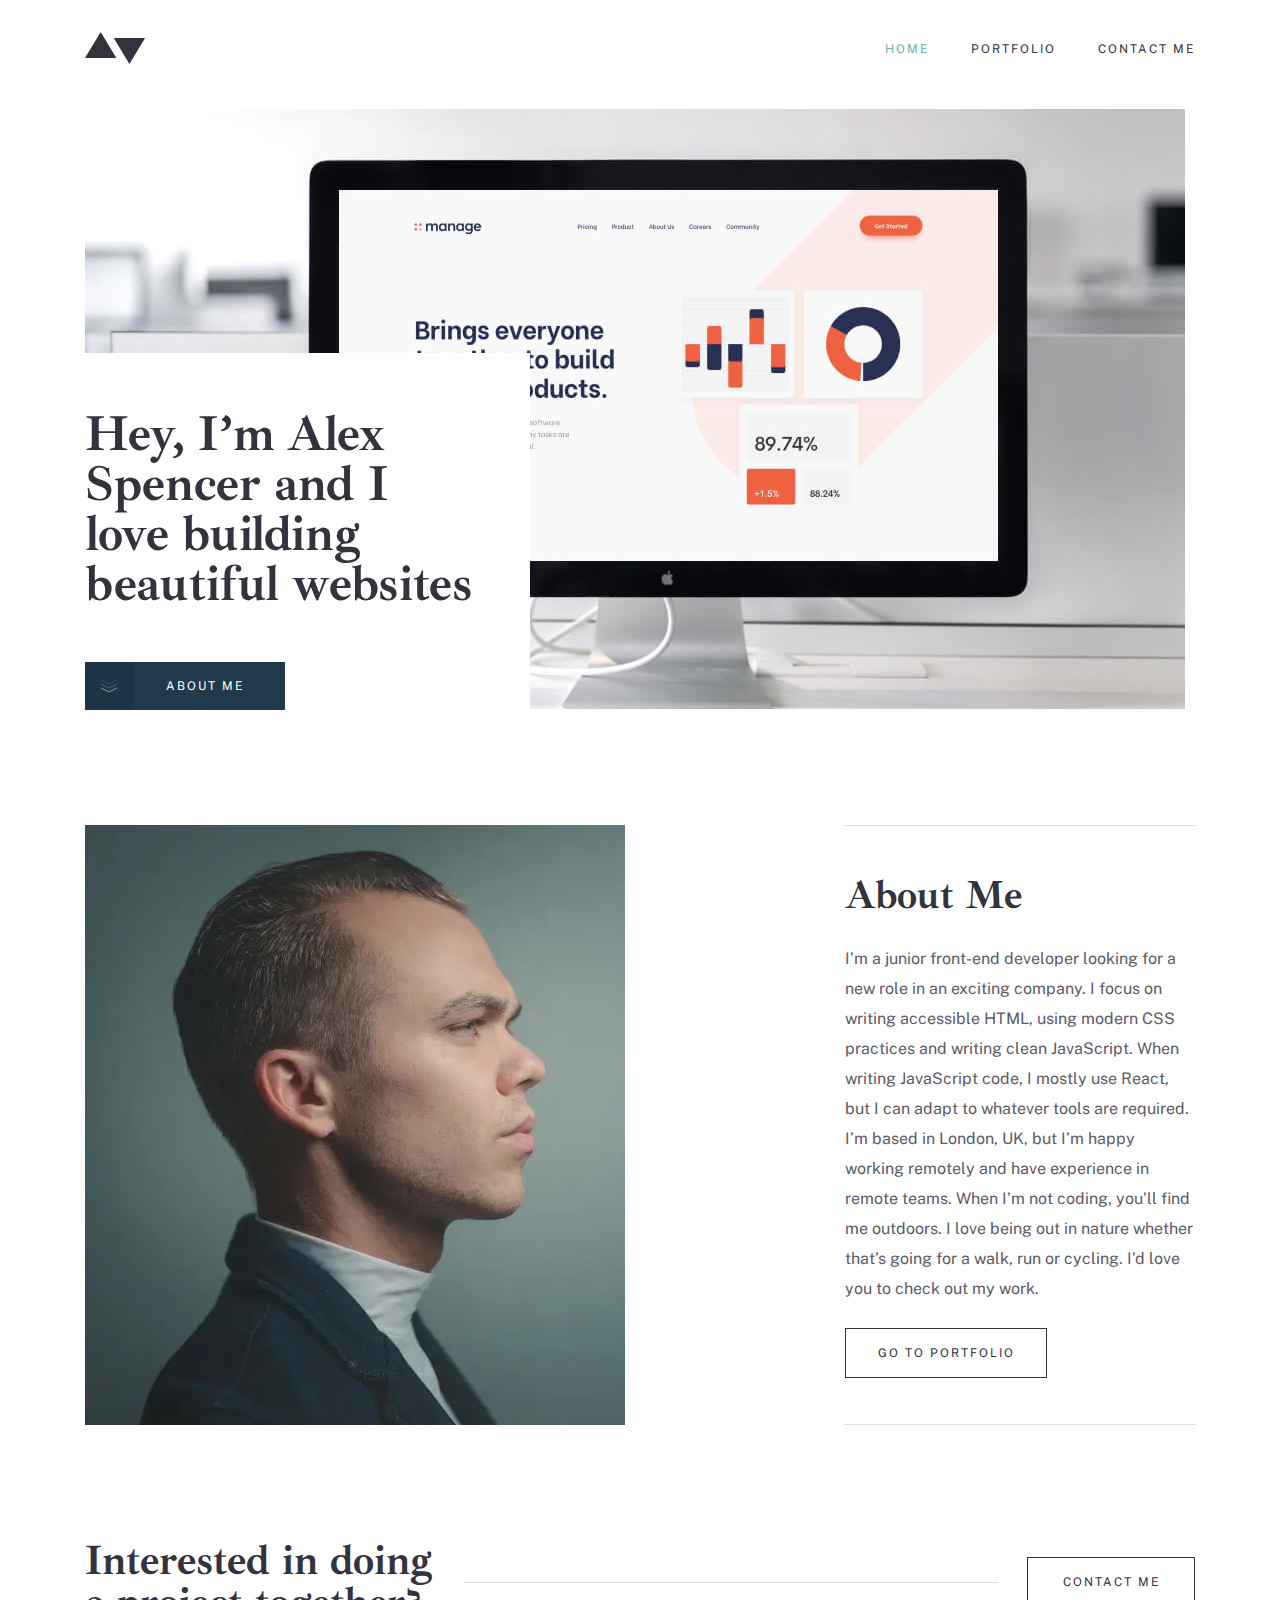
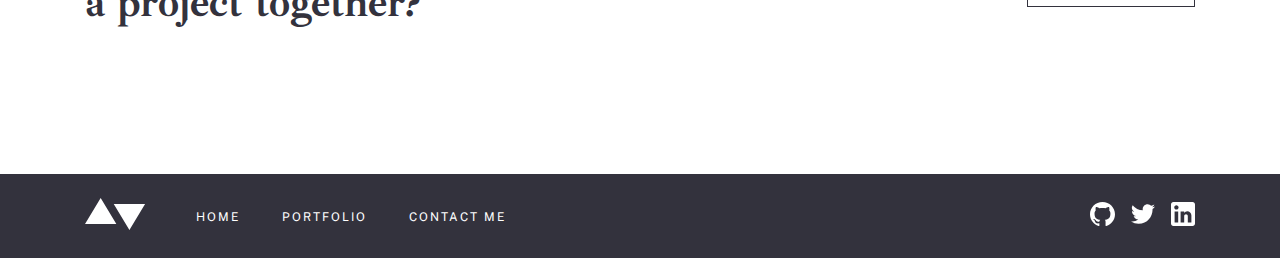
<file: index.html>
<!DOCTYPE html>
<html lang="en">
<head>
    <meta charset="UTF-8">
    <meta http-equiv="X-UA-Compatible" content="IE=edge">
    <meta name="viewport" content="width=device-width, initial-scale=1.0">
    <title>Portfolio</title>
    <link rel="stylesheet" href="css/main.min.css">
</head>
<body>


    <!-- Header start -->

    <header class="header">
        <div class="container">
            <div class="header__wrapper">
                <div class="header__logo">
                    <a class="header__logo-icon" href="index.html">
                        <img src="images/logo.svg" alt="site-logo">
                    </a>
                    <button class="header__logo-burger" type="button"></button>
                </div>
                <nav class="header__nav">
                    <ul class="header__list">
                        <li class="header__item">
                            <a class="header__link active" href="#">home</a>
                        </li>
                        <li class="header__item">
                            <a class="header__link" href="portfolio.html">portfolio</a>
                        </li>
                        <li class="header__item">
                            <a class="header__link" href="contact.html">contact me</a>
                        </li>
                    </ul>
                </nav>
            </div>
        </div>
    </header>

    <!-- Header end -->

    <!-- =============== Main start ================= -->

    <main class="site-main">

        <!-- Hero start -->

        <section class="hero">
            <div class="container">
                <div class="hero__wrapper">
                   <div class="hero__desc">
                    <h1 class="hero__desc-title">
                        Hey, I’m Alex Spencer and I love building beautiful websites
                    </h1>
                    <a class="hero__desc-button" href="#about">ABOUT ME</a>
                   </div>
                </div>
            </div>
        </section>

        <!-- Hero end -->

        <!-- About start -->


        <section class="about" id="about">
            <div class="container">
                <div class="about__wrapper">
                    <div class="about__images">
                        <picture>

                            <source type="image/webp" media="(min-width: 998px)" 
                            srcset="./images/men.webp 1x , ./images/men@2x.webp 2x">

                            <source class="about__image-table" type="image/webp" media="(min-width: 689px)"
                            srcset="./images/men-t.webp 1x , ./images/men-t@2x.webp 2x">

                            <source type="image/webp" 
                            srcset="./images/men-m.webp 1x , ./images/men-m@2x.webp 2x">

                            <source media="(min-width: 998px)"
                            srcset="./images/men.jpg , ./images/men@2x.jpg 2x">

                            <source class="about__image-table" media="(min-width: 689px)"
                            srcset="./images/men-t.jpg 1x ,./images/men-t@2x.jpg  2x">

                            <img class="about__image" src="images/men-m.jpg"
                            width="311" height="346" 
                            srcset="images/men-m.jpg 1x , images/men-m@2x.jpg 2x"
                            alt="About-img">
                        </picture>
                    </div>
                    <div class="about__desc">
                        <h2 class="about__desc-title">
                            About Me
                        </h2>
                        <p class="about__desc-text">
                            I’m a junior front-end developer looking for a new role in an exciting company. I focus on writing accessible HTML, using modern CSS practices and writing clean JavaScript. When writing JavaScript code, I mostly use React, but I can adapt to whatever tools are required. I’m based in London, UK, but I’m happy working remotely and have experience in remote teams. When I’m not coding, you’ll find me outdoors. I love being out in nature whether that’s going for a walk, run or cycling. I’d love you to check out my work.
                        </p>
                        <a class="about__desc-button" href="portfolio.html">GO TO PORTFOLIO</a>
                    </div>
                </div>
            </div>
        </section>

        <!-- About end -->

        <!-- Article start -->

        <article class="article">
            <div class="container">
                <div class="article__wrapper">
                    <div class="article__title-box">
                        <h2 class="article__title">
                            Interested in doing a project together?
                        </h2>
                    </div>
                    <span class="article__span">

                    </span>
                    <a class="article__button" href="contact.html">CONTACT ME</a>
                </div>
            </div>
        </article>

        <!-- Article end -->


    </main>


    <!-- =============== Main end =================== -->


    <!-- Footer start -->

    <footer class="footer">
        <div class="container">
            <div class="footer__wrapper">
                <div class="footer__block">
                    <a class="footer__logo" href="#">
                        <svg width="61" height="32"  xmlns="http://www.w3.org/2000/svg"><path fill-rule="evenodd" clip-rule="evenodd" d="M31.347 26.122 15.673 0 0 26.122h31.347ZM60.082 5.878 44.408 32 28.735 5.878h31.347Z"/></svg>
                    </a>
                    <ul class="footer__list">
                        <li class="footer__item">
                            <a class="footer__link" href="index.html">home</a>
                        </li>
                        <li class="footer__item">
                            <a class="footer__link" href="portfolio.html">portfolio</a>
                        </li>
                        <li class="footer__item">
                            <a class="footer__link" href="contact.html">contact me</a>
                        </li>
                    </ul>
                </div>
                <ul class="footer__network">
                    <li class="footer__network-item">
                       <a class="footer__network-icon" href="#" target="blank">
                        <svg width="25" height="24"  xmlns="http://www.w3.org/2000/svg"><path d="M12.5 0C5.594 0 0 5.51 0 12.305c0 5.437 3.581 10.048 8.547 11.674.625.116.854-.265.854-.592 0-.292-.01-1.066-.016-2.092-3.477.742-4.21-1.65-4.21-1.65-.569-1.42-1.39-1.8-1.39-1.8-1.133-.764.087-.748.087-.748 1.255.086 1.914 1.268 1.914 1.268 1.115 1.881 2.927 1.338 3.641 1.024.113-.797.434-1.338.792-1.646-2.776-.308-5.694-1.366-5.694-6.08 0-1.343.484-2.44 1.286-3.302-.14-.31-.562-1.562.11-3.256 0 0 1.047-.33 3.437 1.261 1-.273 2.063-.409 3.125-.415 1.063.006 2.125.142 3.125.415 2.375-1.591 3.422-1.261 3.422-1.261.672 1.694.25 2.945.125 3.256.797.861 1.281 1.959 1.281 3.302 0 4.727-2.921 5.767-5.703 6.07.438.369.844 1.123.844 2.276 0 1.647-.015 2.97-.015 3.37 0 .322.218.707.859.584 5-1.615 8.579-6.23 8.579-11.659C25 5.51 19.403 0 12.5 0Z"/></svg>
                       </a>
                    </li>
                    <li class="footer__network-item">
                        <a class="footer__network-icon" href="#" target="blank">
                            <svg width="24" height="20" xmlns="http://www.w3.org/2000/svg"><path d="M24 2.557a9.83 9.83 0 0 1-2.828.775A4.932 4.932 0 0 0 23.337.608a9.864 9.864 0 0 1-3.127 1.195A4.916 4.916 0 0 0 16.616.248c-3.179 0-5.515 2.966-4.797 6.045A13.978 13.978 0 0 1 1.671 1.149a4.93 4.93 0 0 0 1.523 6.574 4.903 4.903 0 0 1-2.229-.616c-.054 2.281 1.581 4.415 3.949 4.89a4.935 4.935 0 0 1-2.224.084 4.928 4.928 0 0 0 4.6 3.419A9.9 9.9 0 0 1 0 17.54a13.94 13.94 0 0 0 7.548 2.212c9.142 0 14.307-7.721 13.995-14.646A10.025 10.025 0 0 0 24 2.557Z"/></svg>
                        </a>
                    </li>
                    <li class="footer__network-item">
                        <a class="footer__network-icon" href="#" target="blank">
                            <svg width="24" height="24" xmlns="http://www.w3.org/2000/svg"><path fill-rule="evenodd" clip-rule="evenodd" d="M2.4 0h19.2C22.92 0 24 1.08 24 2.4v19.2c0 1.32-1.08 2.4-2.4 2.4H2.4C1.08 24 0 22.92 0 21.6V2.4C0 1.08 1.08 0 2.4 0Zm1.2 20.4h3.6V9.6H3.6v10.8ZM5.4 7.56c-1.2 0-2.16-.96-2.16-2.16 0-1.2.96-2.16 2.16-2.16 1.2 0 2.16.96 2.16 2.16 0 1.2-.96 2.16-2.16 2.16ZM16.8 20.4h3.6v-6.84c0-2.28-1.92-4.2-4.2-4.2-1.08 0-2.4.72-3 1.68V9.6H9.6v10.8h3.6v-6.36c0-.96.84-1.8 1.8-1.8.96 0 1.8.84 1.8 1.8v6.36Z"/></svg>
                        </a>
                    </li>
                </ul>
            </div>
        </div>
    </footer>

    <!-- Footer end -->

    
    <script src="js/app.js"></script>
</body>
</html>
</file>
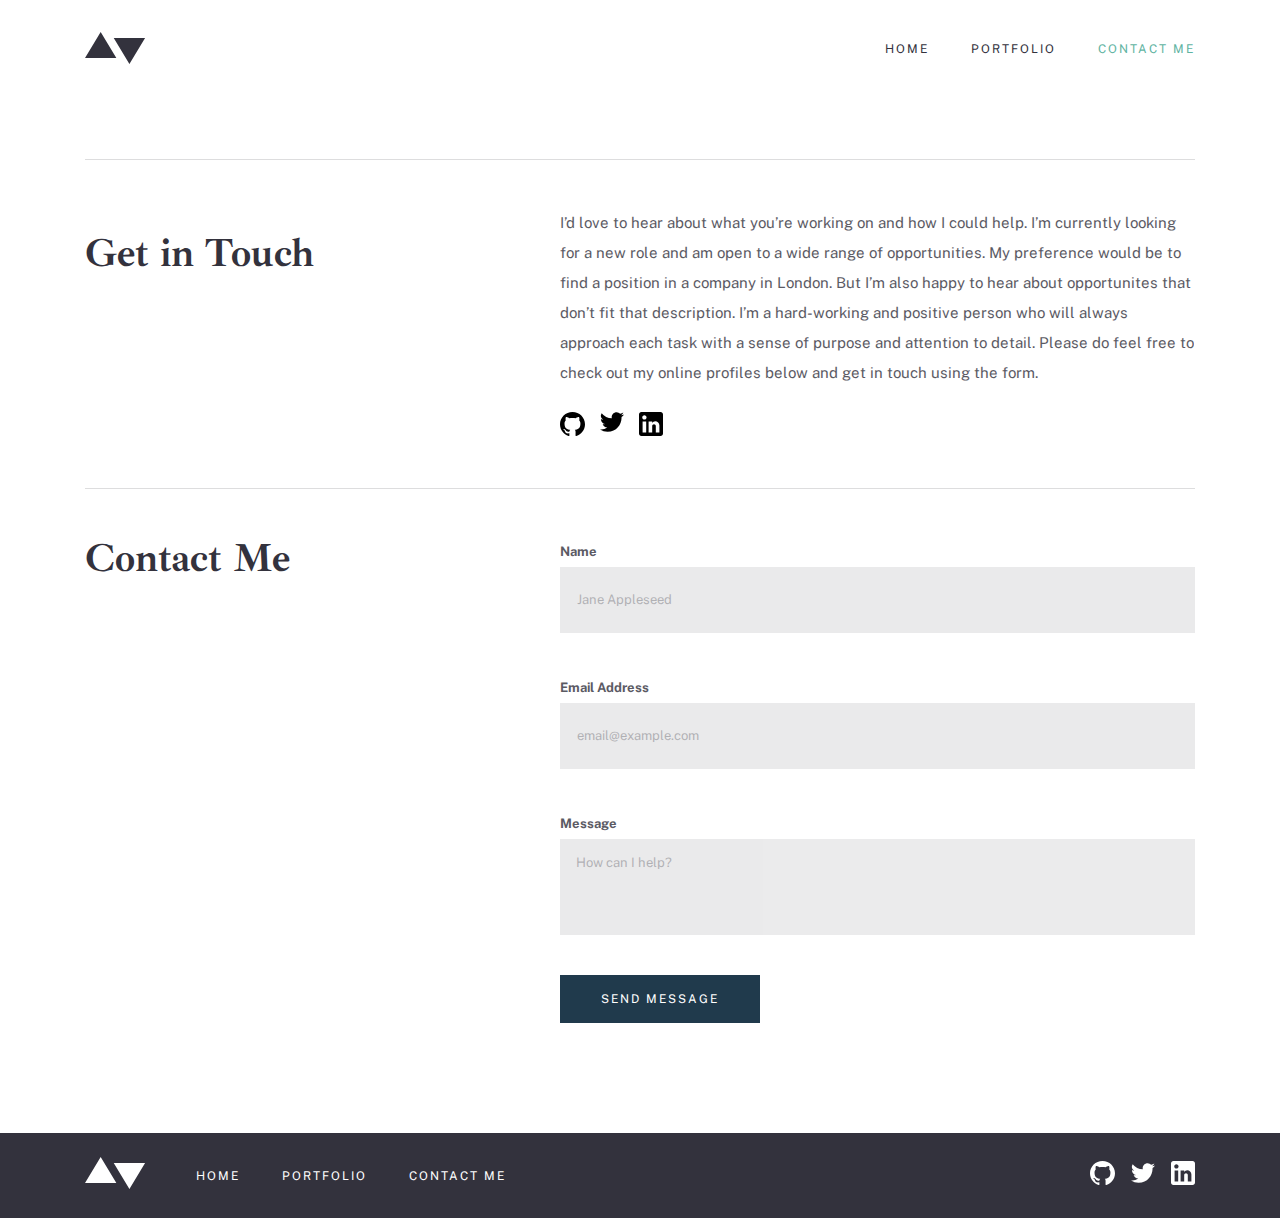
<file: contact.html>
<!DOCTYPE html>
<html lang="en">
<head>
    <meta charset="UTF-8">
    <meta http-equiv="X-UA-Compatible" content="IE=edge">
    <meta name="viewport" content="width=device-width, initial-scale=1.0">
    <title>Contact</title>
    <link rel="stylesheet" href="css/main.min.css">
</head>
<body>
    
    
    <!-- Header start -->
    
    <header class="header">
        <div class="container">
            <div class="header__wrapper">
                <div class="header__logo">
                    <a class="header__logo-icon" href="index.html">
                        <img src="images/logo.svg" alt="site-logo">
                    </a>
                    <button class="header__logo-burger" type="button"></button>
                </div>
                <nav class="header__nav">
                    <ul class="header__list">
                        <li class="header__item">
                            <a class="header__link" href="index.html">home</a>
                        </li>
                        <li class="header__item">
                            <a class="header__link" href="portfolio.html">portfolio</a>
                        </li>
                        <li class="header__item">
                            <a class="header__link active" href="contact.html">contact me</a>
                        </li>
                    </ul>
                </nav>
            </div>
        </div>
    </header>
    
    <!-- Header end -->
    
    
    <!-- Main start -->
    
    
    <main class="site-main">
        
        <!-- Touch start -->
        
        <section class="touch">
            <div class="container">
                <div class="touch__wrapper">
                    <h2 class="touch__title">
                        Get in Touch
                    </h2>
                    <div class="touch__desc">
                        <p class="touch__desc-text">
                            I’d love to hear about what you’re working on and how I could help. I’m currently looking for a new role and am open to a wide range of opportunities. My preference would be to find a position in a company in London. But I’m also happy to hear about opportunites that don’t fit that description. I’m a hard-working and positive person who will always approach each task with a sense of purpose and attention to detail. Please do feel free to check out my online profiles below and get in touch using the form.
                        </p>
                        <ul class="touch__desc-list">
                            <li class="touch__desc-item">
                                <a class="touch__desc-icon" href="#">
                                    <svg width="25" height="24"  xmlns="http://www.w3.org/2000/svg"><path d="M12.5 0C5.594 0 0 5.51 0 12.305c0 5.437 3.581 10.048 8.547 11.674.625.116.854-.265.854-.592 0-.292-.01-1.066-.016-2.092-3.477.742-4.21-1.65-4.21-1.65-.569-1.42-1.39-1.8-1.39-1.8-1.133-.764.087-.748.087-.748 1.255.086 1.914 1.268 1.914 1.268 1.115 1.881 2.927 1.338 3.641 1.024.113-.797.434-1.338.792-1.646-2.776-.308-5.694-1.366-5.694-6.08 0-1.343.484-2.44 1.286-3.302-.14-.31-.562-1.562.11-3.256 0 0 1.047-.33 3.437 1.261 1-.273 2.063-.409 3.125-.415 1.063.006 2.125.142 3.125.415 2.375-1.591 3.422-1.261 3.422-1.261.672 1.694.25 2.945.125 3.256.797.861 1.281 1.959 1.281 3.302 0 4.727-2.921 5.767-5.703 6.07.438.369.844 1.123.844 2.276 0 1.647-.015 2.97-.015 3.37 0 .322.218.707.859.584 5-1.615 8.579-6.23 8.579-11.659C25 5.51 19.403 0 12.5 0Z"/></svg>
                                </a>
                            </li>
                            <li class="touch__desc-item">
                                <a class="touch__desc-icon" href="#">
                                    <svg width="24" height="20" xmlns="http://www.w3.org/2000/svg"><path d="M24 2.557a9.83 9.83 0 0 1-2.828.775A4.932 4.932 0 0 0 23.337.608a9.864 9.864 0 0 1-3.127 1.195A4.916 4.916 0 0 0 16.616.248c-3.179 0-5.515 2.966-4.797 6.045A13.978 13.978 0 0 1 1.671 1.149a4.93 4.93 0 0 0 1.523 6.574 4.903 4.903 0 0 1-2.229-.616c-.054 2.281 1.581 4.415 3.949 4.89a4.935 4.935 0 0 1-2.224.084 4.928 4.928 0 0 0 4.6 3.419A9.9 9.9 0 0 1 0 17.54a13.94 13.94 0 0 0 7.548 2.212c9.142 0 14.307-7.721 13.995-14.646A10.025 10.025 0 0 0 24 2.557Z" /></svg>
                                </a>
                            </li>
                            <li class="touch__desc-item">
                                <a class="touch__desc-icon" href="#">
                                    <svg width="24" height="24"  xmlns="http://www.w3.org/2000/svg"><path fill-rule="evenodd" clip-rule="evenodd" d="M2.4 0h19.2C22.92 0 24 1.08 24 2.4v19.2c0 1.32-1.08 2.4-2.4 2.4H2.4C1.08 24 0 22.92 0 21.6V2.4C0 1.08 1.08 0 2.4 0Zm1.2 20.4h3.6V9.6H3.6v10.8ZM5.4 7.56c-1.2 0-2.16-.96-2.16-2.16 0-1.2.96-2.16 2.16-2.16 1.2 0 2.16.96 2.16 2.16 0 1.2-.96 2.16-2.16 2.16ZM16.8 20.4h3.6v-6.84c0-2.28-1.92-4.2-4.2-4.2-1.08 0-2.4.72-3 1.68V9.6H9.6v10.8h3.6v-6.36c0-.96.84-1.8 1.8-1.8.96 0 1.8.84 1.8 1.8v6.36Z"/></svg>
                                </a>
                            </li>
                        </ul>
                    </div>
                </div>
            </div>
        </section>
        
        <!-- Touch end -->
        
        <!-- Contact start -->
        
        <section class="contact">
            <div class="container">
                <div class="contact__wrapper">
                    <h2 class="contact__title">
                        Contact Me
                    </h2>
                    <form class="contact__form" action="https://echo.htmlacademy.ru/courses" method="post" autocomplete="off">
                        <label class="contact__form-name contact__form-label" for="name">
                            Name
                            <input class="contact__form-username contact__form-input" type="text" name="user__name" id="name" minlength="2" placeholder="Jane Appleseed" required>
                            <span class="contact__form-span">This field is required</span>
                        </label>
                        <label class="contact__form-label" for="email">
                            Email Address
                            <input class="contact__form-email contact__form-input" type="email" name="user__email" id="email" minlength="10" placeholder="email@example.com" required>
                            <span class="contact__form-span">This field is required</span>
                        </label>
                        <label class="contact__form-label" for="textarea">
                            Message
                            <textarea class="contact__form-textarea" name="textarea" id="user__commit" minlength="10" cols="30" rows="10" placeholder="How can I help?" required></textarea>
                            <span class="contact__form-span">This field is required</span>
                        </label>
                        <button class="contact__form-button" type="submit">SEND MESSAGE</button>
                    </form>
                </div>
            </div>
        </section>
        
        <!-- Contact end -->
        
    </main>
    
    
    
    <!-- Main end -->
    
    
    <!-- Footer start -->
    
    <footer class="footer">
        <div class="container">
            <div class="footer__wrapper">
                <div class="footer__block">
                    <a class="footer__logo" href="#">
                        <svg width="61" height="32"  xmlns="http://www.w3.org/2000/svg"><path fill-rule="evenodd" clip-rule="evenodd" d="M31.347 26.122 15.673 0 0 26.122h31.347ZM60.082 5.878 44.408 32 28.735 5.878h31.347Z"/></svg>
                    </a>
                    <ul class="footer__list">
                        <li class="footer__item">
                            <a class="footer__link" href="index.html">home</a>
                        </li>
                        <li class="footer__item">
                            <a class="footer__link" href="portfolio.html">portfolio</a>
                        </li>
                        <li class="footer__item">
                            <a class="footer__link" href="contact.html">contact me</a>
                        </li>
                    </ul>
                </div>
                <ul class="footer__network">
                    <li class="footer__network-item">
                        <a class="footer__network-icon" href="#">
                            <svg width="25" height="24"  xmlns="http://www.w3.org/2000/svg"><path d="M12.5 0C5.594 0 0 5.51 0 12.305c0 5.437 3.581 10.048 8.547 11.674.625.116.854-.265.854-.592 0-.292-.01-1.066-.016-2.092-3.477.742-4.21-1.65-4.21-1.65-.569-1.42-1.39-1.8-1.39-1.8-1.133-.764.087-.748.087-.748 1.255.086 1.914 1.268 1.914 1.268 1.115 1.881 2.927 1.338 3.641 1.024.113-.797.434-1.338.792-1.646-2.776-.308-5.694-1.366-5.694-6.08 0-1.343.484-2.44 1.286-3.302-.14-.31-.562-1.562.11-3.256 0 0 1.047-.33 3.437 1.261 1-.273 2.063-.409 3.125-.415 1.063.006 2.125.142 3.125.415 2.375-1.591 3.422-1.261 3.422-1.261.672 1.694.25 2.945.125 3.256.797.861 1.281 1.959 1.281 3.302 0 4.727-2.921 5.767-5.703 6.07.438.369.844 1.123.844 2.276 0 1.647-.015 2.97-.015 3.37 0 .322.218.707.859.584 5-1.615 8.579-6.23 8.579-11.659C25 5.51 19.403 0 12.5 0Z"/></svg>
                        </a>
                    </li>
                    <li class="footer__network-item">
                        <a class="footer__network-icon" href="#">
                            <svg width="24" height="20" xmlns="http://www.w3.org/2000/svg"><path d="M24 2.557a9.83 9.83 0 0 1-2.828.775A4.932 4.932 0 0 0 23.337.608a9.864 9.864 0 0 1-3.127 1.195A4.916 4.916 0 0 0 16.616.248c-3.179 0-5.515 2.966-4.797 6.045A13.978 13.978 0 0 1 1.671 1.149a4.93 4.93 0 0 0 1.523 6.574 4.903 4.903 0 0 1-2.229-.616c-.054 2.281 1.581 4.415 3.949 4.89a4.935 4.935 0 0 1-2.224.084 4.928 4.928 0 0 0 4.6 3.419A9.9 9.9 0 0 1 0 17.54a13.94 13.94 0 0 0 7.548 2.212c9.142 0 14.307-7.721 13.995-14.646A10.025 10.025 0 0 0 24 2.557Z"/></svg>
                        </a>
                    </li>
                    <li class="footer__network-item">
                        <a class="footer__network-icon" href="#">
                            <svg width="24" height="24" xmlns="http://www.w3.org/2000/svg"><path fill-rule="evenodd" clip-rule="evenodd" d="M2.4 0h19.2C22.92 0 24 1.08 24 2.4v19.2c0 1.32-1.08 2.4-2.4 2.4H2.4C1.08 24 0 22.92 0 21.6V2.4C0 1.08 1.08 0 2.4 0Zm1.2 20.4h3.6V9.6H3.6v10.8ZM5.4 7.56c-1.2 0-2.16-.96-2.16-2.16 0-1.2.96-2.16 2.16-2.16 1.2 0 2.16.96 2.16 2.16 0 1.2-.96 2.16-2.16 2.16ZM16.8 20.4h3.6v-6.84c0-2.28-1.92-4.2-4.2-4.2-1.08 0-2.4.72-3 1.68V9.6H9.6v10.8h3.6v-6.36c0-.96.84-1.8 1.8-1.8.96 0 1.8.84 1.8 1.8v6.36Z"/></svg>
                        </a>
                    </li>
                </ul>
            </div>
        </div>
    </footer>
    
    <!-- Footer end -->
    
    
    <script src="js/app.js"></script>
    
</body>
</html>
</file>
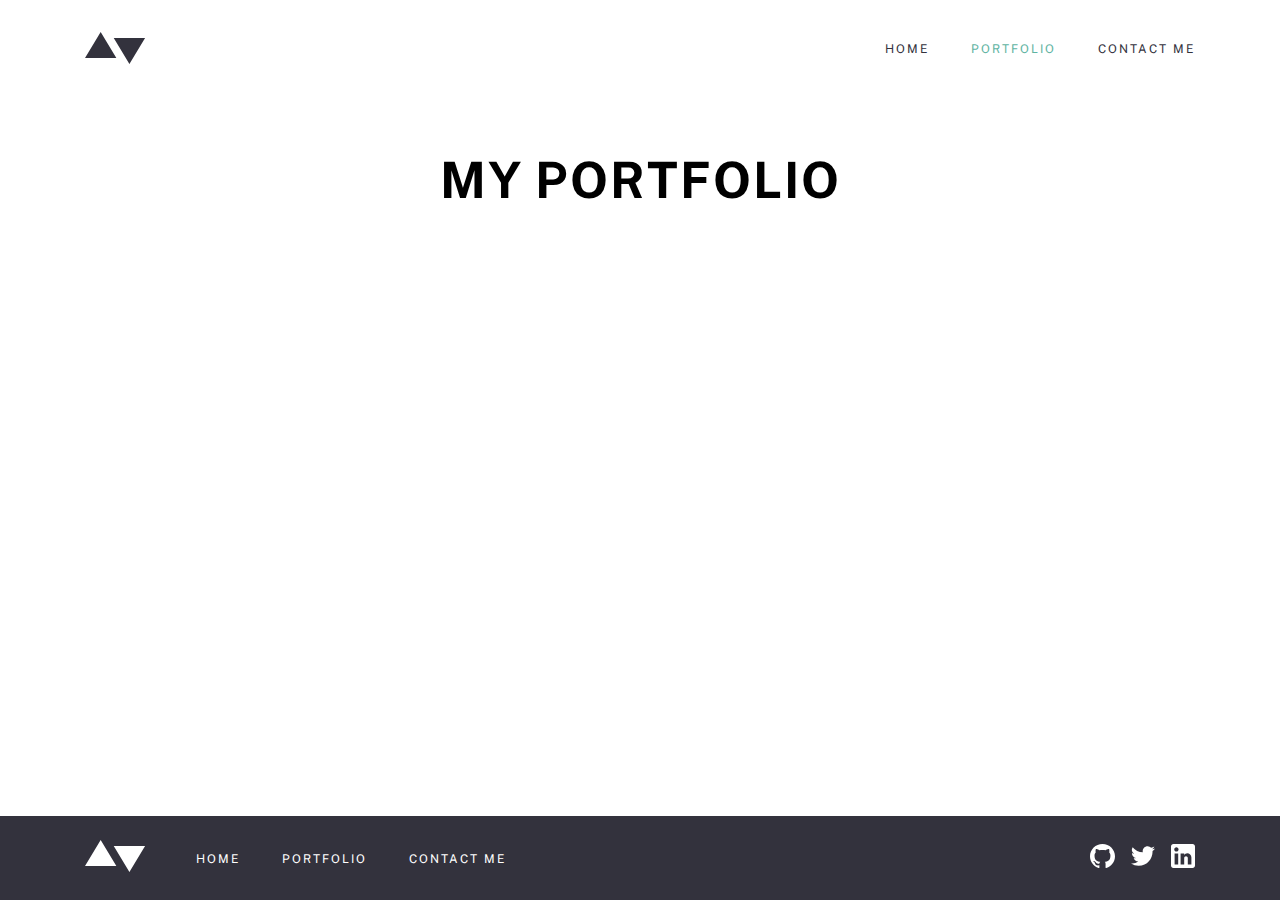
<file: portfolio.html>
<!DOCTYPE html>
<html lang="en">
<head>
    <meta charset="UTF-8">
    <meta http-equiv="X-UA-Compatible" content="IE=edge">
    <meta name="viewport" content="width=device-width, initial-scale=1.0">
    <title>Portfolio</title>
    <link rel="stylesheet" href="css/main.min.css">
</head>
<body>

    
    <!-- Header start -->

    <header class="header">
        <div class="container">
            <div class="header__wrapper">
                <div class="header__logo">
                    <a class="header__logo-icon" href="index.html">
                        <img src="images/logo.svg" alt="site-logo">
                    </a>
                    <button class="header__logo-burger" type="button"></button>
                </div>
                <nav class="header__nav">
                    <ul class="header__list">
                        <li class="header__item">
                            <a class="header__link" href="index.html">home</a>
                        </li>
                        <li class="header__item">
                            <a class="header__link active" href="portfolio.html">portfolio</a>
                        </li>
                        <li class="header__item">
                            <a class="header__link" href="contact.html">contact me</a>
                        </li>
                    </ul>
                </nav>
            </div>
        </div>
    </header>

    <!-- Header end -->


    <main class="site-main">

        <section>
            <div class="container">
                <h2 class="title">
                    My portfolio
                </h2>
            </div>
        </section>

    </main>

    
    <!-- Footer start -->

    <footer class="footer">
        <div class="container">
            <div class="footer__wrapper">
                <div class="footer__block">
                    <a class="footer__logo" href="#">
                        <svg width="61" height="32"  xmlns="http://www.w3.org/2000/svg"><path fill-rule="evenodd" clip-rule="evenodd" d="M31.347 26.122 15.673 0 0 26.122h31.347ZM60.082 5.878 44.408 32 28.735 5.878h31.347Z"/></svg>
                    </a>
                    <ul class="footer__list">
                        <li class="footer__item">
                            <a class="footer__link" href="index.html">home</a>
                        </li>
                        <li class="footer__item">
                            <a class="footer__link" href="portfolio.html">portfolio</a>
                        </li>
                        <li class="footer__item">
                            <a class="footer__link" href="contact.html">contact me</a>
                        </li>
                    </ul>
                </div>
                <ul class="footer__network">
                    <li class="footer__network-item">
                       <a class="footer__network-icon" href="#">
                        <svg width="25" height="24"  xmlns="http://www.w3.org/2000/svg"><path d="M12.5 0C5.594 0 0 5.51 0 12.305c0 5.437 3.581 10.048 8.547 11.674.625.116.854-.265.854-.592 0-.292-.01-1.066-.016-2.092-3.477.742-4.21-1.65-4.21-1.65-.569-1.42-1.39-1.8-1.39-1.8-1.133-.764.087-.748.087-.748 1.255.086 1.914 1.268 1.914 1.268 1.115 1.881 2.927 1.338 3.641 1.024.113-.797.434-1.338.792-1.646-2.776-.308-5.694-1.366-5.694-6.08 0-1.343.484-2.44 1.286-3.302-.14-.31-.562-1.562.11-3.256 0 0 1.047-.33 3.437 1.261 1-.273 2.063-.409 3.125-.415 1.063.006 2.125.142 3.125.415 2.375-1.591 3.422-1.261 3.422-1.261.672 1.694.25 2.945.125 3.256.797.861 1.281 1.959 1.281 3.302 0 4.727-2.921 5.767-5.703 6.07.438.369.844 1.123.844 2.276 0 1.647-.015 2.97-.015 3.37 0 .322.218.707.859.584 5-1.615 8.579-6.23 8.579-11.659C25 5.51 19.403 0 12.5 0Z"/></svg>
                       </a>
                    </li>
                    <li class="footer__network-item">
                        <a class="footer__network-icon" href="#">
                            <svg width="24" height="20" xmlns="http://www.w3.org/2000/svg"><path d="M24 2.557a9.83 9.83 0 0 1-2.828.775A4.932 4.932 0 0 0 23.337.608a9.864 9.864 0 0 1-3.127 1.195A4.916 4.916 0 0 0 16.616.248c-3.179 0-5.515 2.966-4.797 6.045A13.978 13.978 0 0 1 1.671 1.149a4.93 4.93 0 0 0 1.523 6.574 4.903 4.903 0 0 1-2.229-.616c-.054 2.281 1.581 4.415 3.949 4.89a4.935 4.935 0 0 1-2.224.084 4.928 4.928 0 0 0 4.6 3.419A9.9 9.9 0 0 1 0 17.54a13.94 13.94 0 0 0 7.548 2.212c9.142 0 14.307-7.721 13.995-14.646A10.025 10.025 0 0 0 24 2.557Z"/></svg>
                        </a>
                    </li>
                    <li class="footer__network-item">
                        <a class="footer__network-icon" href="#">
                            <svg width="24" height="24" xmlns="http://www.w3.org/2000/svg"><path fill-rule="evenodd" clip-rule="evenodd" d="M2.4 0h19.2C22.92 0 24 1.08 24 2.4v19.2c0 1.32-1.08 2.4-2.4 2.4H2.4C1.08 24 0 22.92 0 21.6V2.4C0 1.08 1.08 0 2.4 0Zm1.2 20.4h3.6V9.6H3.6v10.8ZM5.4 7.56c-1.2 0-2.16-.96-2.16-2.16 0-1.2.96-2.16 2.16-2.16 1.2 0 2.16.96 2.16 2.16 0 1.2-.96 2.16-2.16 2.16ZM16.8 20.4h3.6v-6.84c0-2.28-1.92-4.2-4.2-4.2-1.08 0-2.4.72-3 1.68V9.6H9.6v10.8h3.6v-6.36c0-.96.84-1.8 1.8-1.8.96 0 1.8.84 1.8 1.8v6.36Z"/></svg>
                        </a>
                    </li>
                </ul>
            </div>
        </div>
    </footer>

    <!-- Footer end -->

    
    <script src="js/app.js"></script>
    
</body>
</html>
</file>
<file: css/main.min.css>
:root{--button-hover: #5fb4a2;--button-background-color: #203a4c;--main-title: #33323d;--main-invalid: #f43030;--main-body: #fafafa}@font-face{font-family:"Public Sans";font-weight:400;font-display:swap;src:url("../fonts/public-sans-v14-latin-regular.woff2") format("woff2"),url("../fonts/public-sans-v14-latin-regular.woff") format("woff")}@font-face{font-family:"Public Sans";font-weight:700;font-display:swap;src:url("../fonts/public-sans-v14-latin-700.woff2") format("woff2"),url("../fonts/public-sans-v14-latin-700.woff") format("woff")}@font-face{font-family:"Ibarra Real Nova";font-weight:400;font-display:swap;src:url("../fonts/ibarra-real-nova-v20-latin-regular.woff2") format("woff2"),url("../fonts/ibarra-real-nova-v20-latin-regular.woff") format("woff")}@font-face{font-family:"Ibarra Real Nova";font-weight:700;font-display:swap;src:url("../fonts/ibarra-real-nova-v20-latin-700.woff2") format("woff2"),url("../fonts/ibarra-real-nova-v20-latin-700.woff") format("woff")}html{line-height:1.15;-webkit-text-size-adjust:100%}body{margin:0}main{display:block}h1{font-size:2em;margin:0.67em 0}hr{-webkit-box-sizing:content-box;box-sizing:content-box;height:0;overflow:visible}pre{font-family:monospace, monospace;font-size:1em}a{background-color:transparent}abbr[title]{border-bottom:none;text-decoration:underline;-webkit-text-decoration:underline dotted;text-decoration:underline dotted}b,strong{font-weight:bolder}code,kbd,samp{font-family:monospace, monospace;font-size:1em}small{font-size:80%}sub,sup{font-size:75%;line-height:0;position:relative;vertical-align:baseline}sub{bottom:-0.25em}sup{top:-0.5em}img{border-style:none}button,input,optgroup,select,textarea{font-family:inherit;font-size:100%;line-height:1.15;margin:0}button,input{overflow:visible}button,select{text-transform:none}button,[type="button"],[type="reset"],[type="submit"]{-webkit-appearance:button}button::-moz-focus-inner,[type="button"]::-moz-focus-inner,[type="reset"]::-moz-focus-inner,[type="submit"]::-moz-focus-inner{border-style:none;padding:0}button:-moz-focusring,[type="button"]:-moz-focusring,[type="reset"]:-moz-focusring,[type="submit"]:-moz-focusring{outline:1px dotted ButtonText}fieldset{padding:0.35em 0.75em 0.625em}legend{-webkit-box-sizing:border-box;box-sizing:border-box;color:inherit;display:table;max-width:100%;padding:0;white-space:normal}progress{vertical-align:baseline}textarea{overflow:auto}[type="checkbox"],[type="radio"]{-webkit-box-sizing:border-box;box-sizing:border-box;padding:0}[type="number"]::-webkit-inner-spin-button,[type="number"]::-webkit-outer-spin-button{height:auto}[type="search"]{-webkit-appearance:textfield;outline-offset:-2px}[type="search"]::-webkit-search-decoration{-webkit-appearance:none}::-webkit-file-upload-button{-webkit-appearance:button;font:inherit}details{display:block}summary{display:list-item}template{display:none}[hidden]{display:none}*{-webkit-box-sizing:border-box;box-sizing:border-box}*,*::before,*::after{-webkit-box-sizing:inherit;box-sizing:inherit}html{height:100%;-webkit-box-sizing:border-box;box-sizing:border-box;scroll-behavior:smooth}img{display:block;height:auto}body{display:-webkit-box;display:-ms-flexbox;display:flex;-webkit-box-orient:vertical;-webkit-box-direction:normal;-ms-flex-direction:column;flex-direction:column;height:100%;margin:0;font-family:'Public Sans', "Arial", sans-serif}body.shownav{overflow:hidden}.site-main{-webkit-box-flex:1;-ms-flex-positive:1;flex-grow:1}.visually-hidden{position:absolute;width:1px;height:1px;margin:-1px;padding:0;border:0;white-space:nowrap;-webkit-clip-path:inset(100%);clip-path:inset(100%);clip:rect(0 0 0 0);overflow:hidden}.container{max-width:1174px;margin:0 auto;padding-right:32px;padding-left:32px}.header{padding:32px 0 45px}.header__wrapper{position:relative}.header__logo-burger{background-image:url("../images/burger.svg");background-repeat:no-repeat;width:24px;height:13px;background-color:transparent;border:none}.header__logo{display:-webkit-box;display:-ms-flexbox;display:flex;-webkit-box-pack:justify;-ms-flex-pack:justify;justify-content:space-between;-webkit-box-align:center;-ms-flex-align:center;align-items:center}.header__nav{position:absolute;top:77px;right:0;max-width:223px;width:100%;background-color:var(--main-title);-webkit-transition:1s ease-in-out;transition:1s ease-in-out;-webkit-transform:translateY(-200%);transform:translateY(-200%);overflow:hidden}.shownav .header__nav{-webkit-transform:translateY(0);transform:translateY(0)}.shownav .header__logo-burger{background-image:url("../images/burger-X.svg");width:18px;height:19px}.header__list{margin:0;padding-left:0;list-style:none;padding:40px 20px;text-align:center}.header__item{margin-bottom:32px}.header__item:last-child{margin-bottom:0}.header__link{display:inline-block;font-size:12px;line-height:14px;font-weight:400;letter-spacing:2px;text-transform:uppercase;text-decoration:none;color:#fff}.active{color:var(--button-hover)}@media only screen and (min-width: 689px){.header__wrapper{display:-webkit-box;display:-ms-flexbox;display:flex;-webkit-box-pack:justify;-ms-flex-pack:justify;justify-content:space-between;-webkit-box-align:center;-ms-flex-align:center;align-items:center}.header__logo-burger{display:none}.header__nav{position:static;max-width:-webkit-max-content;max-width:-moz-max-content;max-width:max-content;-webkit-transform:translateY(0);transform:translateY(0);background-color:transparent}.header__list{display:-webkit-box;display:-ms-flexbox;display:flex;padding:0}.header__link{color:var(--main-title);margin-left:42px}.active{color:var(--button-hover)}.header__item{margin:0}}.hero{padding-bottom:96px}.hero__wrapper{background-image:url("../images/hero-bg-m.jpg");background-repeat:no-repeat;background-size:cover;background-position:center top;max-width:311px;width:100%;height:271px;padding-top:270px}@media only screen and (-webkit-min-device-pixel-ratio: 2), only screen and (min--moz-device-pixel-ratio: 2), only screen and (min-device-pixel-ratio: 2), only screen and (min-resolution: 192dpi), only screen and (min-resolution: 2dppx){.hero__wrapper{background-image:url("../images/hero-bg-m@2x.jpg")}}.hero__desc{max-width:311px;width:100%}.hero__desc-title{font-family:"Ibarra Real Nova" , "Times Roman" , serif;font-size:40px;line-height:42px;font-weight:700;letter-spacing:-0.357143px;color:var(--main-title);margin-bottom:32px;margin-top:24px}.hero__desc-button{position:relative;display:inline-block;max-width:200px;width:100%;font-size:12px;line-height:14px;letter-spacing:2px;text-transform:uppercase;font-weight:400;padding-top:17px;padding-bottom:17px;padding-left:40px;text-align:center;color:#fff;background-color:var(--button-background-color);text-decoration:none;-webkit-transition:0.5s ease;transition:0.5s ease}.hero__desc-button:hover{background-color:var(--button-hover)}.hero__desc-button:hover::before{background-image:url("../images/inkerwhite.svg")}.hero__desc-button::before{position:absolute;top:0;left:0;width:48px;height:48px;background-image:url("../images/inker.svg");background-repeat:no-repeat;background-position:center;background-color:rgba(0,0,0,0.1);content:""}@media only screen and (min-width: 320px){.hero__desc-title{font-size:36px}}@media only screen and (min-width: 375px){.hero__desc-title{font-size:40px}.hero__wrapper{max-width:450px;width:100%;height:300px;padding-top:300px}.hero__desc{max-width:400px;width:100%}}@media only screen and (min-width: 514px){.hero__wrapper{max-width:550px;width:100%;height:450px;padding-top:450px}}@media only screen and (min-width: 614px){.hero__wrapper{max-width:630px;width:100%;height:500px;padding-top:500px}}@media only screen and (min-width: 689px){.hero__wrapper{background-image:url("../images/hero-bg-t.jpg");padding-top:322px;background-size:cover;max-width:1100px;width:100%;height:600px}}@media only screen and (min-width: 689px) and (-webkit-min-device-pixel-ratio: 2), only screen and (min-width: 689px) and (min--moz-device-pixel-ratio: 2), only screen and (min-width: 689px) and (min-device-pixel-ratio: 2), only screen and (min-width: 689px) and (min-resolution: 192dpi), only screen and (min-width: 689px) and (min-resolution: 2dppx){.hero__wrapper{background-image:url("../images/hero-bg-t@2x.jpg")}}@media only screen and (min-width: 689px){.hero__desc{max-width:514px;width:100%;background-color:#fff;padding-top:56px;padding-right:56px}.hero__desc-title{margin-top:0;margin-bottom:48px}}@media only screen and (min-width: 1100px){.hero{padding-bottom:116px}.hero__wrapper{background-image:url("../images/hero-bg.jpg");padding-top:244px}}@media only screen and (min-width: 1100px) and (-webkit-min-device-pixel-ratio: 2), only screen and (min-width: 1100px) and (min--moz-device-pixel-ratio: 2), only screen and (min-width: 1100px) and (min-device-pixel-ratio: 2), only screen and (min-width: 1100px) and (min-resolution: 192dpi), only screen and (min-width: 1100px) and (min-resolution: 2dppx){.hero__wrapper{background-image:url("../images/hero-bg@2x.jpg")}}@media only screen and (min-width: 1100px){.hero__desc{max-width:445px;width:100%}.hero__desc-title{font-size:50px;line-height:50px;margin-bottom:53px}}.about{padding-top:270px;padding-bottom:115px}.about__image{margin-bottom:32px}.about__desc-title{font-family:"Ibarra Real Nova" , "Times Roman" , serif;font-size:40px;line-height:42px;font-weight:700;color:var(--main-title);margin-top:0;margin-top:33px;margin-bottom:28px}.about__desc-text{font-size:16px;line-height:30px;font-weight:400;color:var(--main-title);margin-top:0;margin-bottom:24px;opacity:0.8}.about__desc-button{display:inline-block;max-width:202px;width:100%;font-size:12px;line-height:14px;font-weight:400;color:var(--main-title);text-align:center;letter-spacing:2px;margin-bottom:51px;padding:17px 0;text-decoration:none;border:1px solid var(--main-title);-webkit-transition:0.5s ease;transition:0.5s ease}.about__desc-button:hover{background-color:var(--main-title);color:#fff}.about__desc{border-top:1px solid #ddddde;border-bottom:1px solid #ddddde}@media only screen and (min-width: 320px){.about__image{max-width:300px;width:100%}}@media only screen and (min-width: 375px){.about__image{max-width:500px;width:100%}}@media only screen and (min-width: 564px){.about__image{max-width:670px;width:100%}}@media only screen and (min-width: 730px){.about{padding-top:0}.about__wrapper{display:-webkit-box;display:-ms-flexbox;display:flex;-webkit-box-pack:justify;-ms-flex-pack:justify;justify-content:space-between}.about__desc{max-width:339px;width:100%}.about__image{margin-bottom:0}.about__desc-title{margin-top:48px;margin-bottom:28px}.about__desc-button{margin-bottom:46px}}@media only screen and (min-width: 1100px){.about__desc{max-width:350px;width:100%}}.article{padding-bottom:80px}.article__title{font-family:"Ibarra Real Nova" , "Times Roman" , serif;font-size:42px;line-height:42px;font-weight:700;color:var(--main-title);margin-top:0;margin-bottom:40px;text-align:center}.article__button{display:inline-block;width:168px;font-size:12px;line-height:14px;font-weight:400;color:var(--main-title);padding:17px 0;text-align:center;letter-spacing:2px;text-decoration:none;border:1px solid var(--main-title);-webkit-transition:0.5s ease;transition:0.5s ease}.article__button:hover{background-color:var(--main-title);color:#fff}.article__wrapper{display:-webkit-box;display:-ms-flexbox;display:flex;-webkit-box-orient:vertical;-webkit-box-direction:normal;-ms-flex-direction:column;flex-direction:column;-webkit-box-align:center;-ms-flex-align:center;align-items:center}@media only screen and (min-width: 320px){.article__title{font-size:32px}}@media only screen and (min-width: 375px){.article__title{font-size:42px}}@media only screen and (min-width: 730px){.article{padding-bottom:96px}.article__wrapper{-webkit-box-orient:horizontal;-webkit-box-direction:normal;-ms-flex-direction:row;flex-direction:row;-webkit-box-pack:justify;-ms-flex-pack:justify;justify-content:space-between;-webkit-box-align:center;-ms-flex-align:center;align-items:center}.article__title-box{max-width:350px;width:100%}.article__title{text-align:start;margin-bottom:0}.article__span{display:inline-block;max-width:113px;width:100%;height:1px;background-color:#ddddde}}@media only screen and (min-width: 900px){.article__span{max-width:300px;width:100%}}@media only screen and (min-width: 1100px){.article{padding-bottom:150px}}@media only screen and (min-width: 1200px){.article__span{max-width:534px;width:100%}}.touch__wrapper{border-top:1px solid #ddddde;border-bottom:1px solid #ddddde}.touch__title{font-family:"Ibarra Real Nova" , "Times Roman" , serif;font-size:40px;line-height:42px;font-weight:700;color:var(--main-title);margin-top:0;margin-bottom:24px;padding-top:24px}.touch__desc{max-width:689px;width:100%}.touch__desc-text{font-size:15px;line-height:30px;font-weight:400;color:var(--main-title);opacity:0.8;margin-top:0;margin-bottom:24px}.touch__desc-list{margin:0;padding-left:0;list-style:none;display:-webkit-box;display:-ms-flexbox;display:flex;margin-bottom:32px}.touch__desc-item{margin-right:15px}.touch__desc-icon{display:inline-block}@media only screen and (min-width: 689px){.touch{padding-top:50px}}@media only screen and (min-width: 1000px){.touch__wrapper{display:-webkit-box;display:-ms-flexbox;display:flex;-webkit-box-pack:justify;-ms-flex-pack:justify;justify-content:space-between;padding-top:48px}.touch__desc{width:635px}.touch__desc-list{margin-bottom:48px}}.contact{padding-bottom:96px}.contact__title{font-family:"Ibarra Real Nova" , "Times Roman" , serif;font-size:40px;line-height:42px;font-weight:700;color:var(--main-title);margin-top:0;margin-bottom:24px;padding-top:24px}.contact__form{display:-webkit-box;display:-ms-flexbox;display:flex;-webkit-box-orient:vertical;-webkit-box-direction:normal;-ms-flex-direction:column;flex-direction:column}.contact__form-label{display:-webkit-box;display:-ms-flexbox;display:flex;-webkit-box-orient:vertical;-webkit-box-direction:normal;-ms-flex-direction:column;flex-direction:column;font-size:13px;line-height:30px;font-weight:700;color:var(--main-title);margin-bottom:24px;opacity:0.8}.contact__form-span{display:inline-block;font-style:italic;font-size:10px;line-height:12px;font-weight:700;color:var(--main-invalid);margin-top:4px;opacity:0}.contact__form-input{font-size:13px;line-height:30px;font-weight:700;color:var(--main-title);padding:17px 0 17px 16px;background-color:#e6e6e7;outline:none;border:1px solid #e6e6e7}.contact__form-input::-webkit-input-placeholder{font-size:13px;line-height:30px;font-weight:400;color:var(--main-title);opacity:0.4}.contact__form-input:-ms-input-placeholder{font-size:13px;line-height:30px;font-weight:400;color:var(--main-title);opacity:0.4}.contact__form-input::-ms-input-placeholder{font-size:13px;line-height:30px;font-weight:400;color:var(--main-title);opacity:0.4}.contact__form-input::placeholder{font-size:13px;line-height:30px;font-weight:400;color:var(--main-title);opacity:0.4}.contact__form-input:focus{border:1px solid #5FB4A2}.contact__form-input:not(:placeholder-shown):not(:focus):invalid{border:1px solid var(--main-invalid);color:var(--main-invalid)}.contact__form-input:not(:placeholder-shown):not(:focus):invalid+span{opacity:1}.contact__form-textarea:focus{border:1px solid #5FB4A2}.contact__form-textarea:not(:placeholder-shown):not(:focus):invalid{border:1px solid var(--main-invalid)}.contact__form-textarea:not(:placeholder-shown):not(:focus):invalid+span{opacity:1}.contact__form-textarea{height:96px;padding:9px 0 0 16px;background-color:#e6e6e7;resize:none;border:none;outline:none}.contact__form-textarea::-webkit-input-placeholder{font-size:13px;line-height:30px;font-weight:400;color:var(--main-title);opacity:0.4}.contact__form-textarea:-ms-input-placeholder{font-size:13px;line-height:30px;font-weight:400;color:var(--main-title);opacity:0.4}.contact__form-textarea::-ms-input-placeholder{font-size:13px;line-height:30px;font-weight:400;color:var(--main-title);opacity:0.4}.contact__form-textarea::placeholder{font-size:13px;line-height:30px;font-weight:400;color:var(--main-title);opacity:0.4}.contact__form-button{max-width:200px;width:100%;font-size:12px;line-height:14px;font-weight:400;color:#fff;text-align:center;letter-spacing:2px;padding:17px 0;background-color:var(--button-background-color);border:none;cursor:pointer;-webkit-transition:0.5s ease;transition:0.5s ease}.contact__form-button:hover{background-color:var(--button-hover)}@media only screen and (min-width: 375px){.contact{padding-bottom:80px}}@media only screen and (min-width: 689px){.contact{padding-bottom:96px}}@media only screen and (min-width: 1000px){.contact{padding-top:48px;padding-bottom:110px}.contact__wrapper{display:-webkit-box;display:-ms-flexbox;display:flex;-webkit-box-pack:justify;-ms-flex-pack:justify;justify-content:space-between}.contact__form-input{width:635px}.contact__title{padding-top:0;margin-bottom:0}}.title{font-size:50px;text-align:center;text-transform:uppercase;letter-spacing:2px}.footer{padding:56px 0;background-color:var(--main-title)}.footer__logo{display:inline-block;margin-bottom:40px;margin-left:20px;text-align:center;fill:#fff}.footer__network-icon{fill:#fff}.footer__list{margin:0;padding-left:0;list-style:none;text-align:center}.footer__link{display:inline-block;font-size:12px;line-height:14px;font-weight:400;color:#fff;text-decoration:none;margin-bottom:32px;letter-spacing:2px;text-transform:uppercase}.footer__network{margin:0;padding-left:0;list-style:none;display:-webkit-box;display:-ms-flexbox;display:flex;-webkit-box-align:center;-ms-flex-align:center;align-items:center}.footer__network-item{display:inline-block;margin-left:16px}.footer__wrapper{display:-webkit-box;display:-ms-flexbox;display:flex;-webkit-box-orient:vertical;-webkit-box-direction:normal;-ms-flex-direction:column;flex-direction:column;-webkit-box-align:center;-ms-flex-align:center;align-items:center}@media only screen and (min-width: 730px){.footer{padding:24px 0}.footer__wrapper{-webkit-box-orient:horizontal;-webkit-box-direction:normal;-ms-flex-direction:row;flex-direction:row;-webkit-box-pack:justify;-ms-flex-pack:justify;justify-content:space-between}.footer__block{display:-webkit-box;display:-ms-flexbox;display:flex;-webkit-box-align:center;-ms-flex-align:center;align-items:center}.footer__list{display:-webkit-box;display:-ms-flexbox;display:flex;margin-left:50px}.footer__logo{margin:0}.footer__link{margin-right:42px;margin-bottom:0}}
/*# sourceMappingURL=main.min.css.map */
</file>
